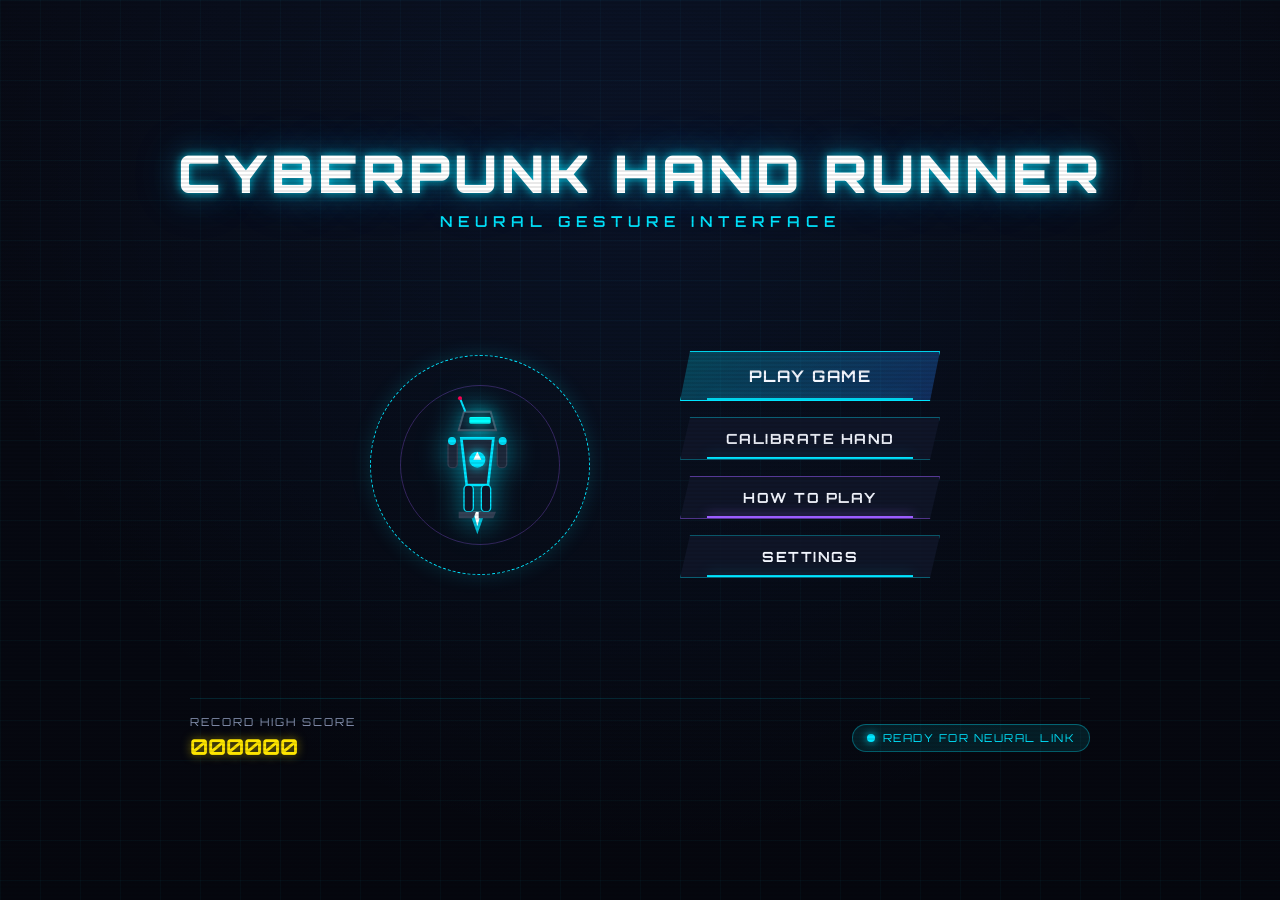
<file: Game/index.html>
<!DOCTYPE html>
<html lang="en">
<head>
  <meta charset="UTF-8">
  <meta name="viewport" content="width=device-width, initial-scale=1.0, maximum-scale=1.0, user-scalable=no">
  <title>CYBERPUNK HAND RUNNER | Webcam Controlled Sci-Fi Game</title>
  <link rel="stylesheet" href="css/style.css">
  <link rel="icon" href="data:image/svg+xml,<svg xmlns=%22http://www.w3.org/2000/svg%22 viewBox=%220 0 100 100%22><text y=%22.9em%22 font-size=%2290%22>⚡</text></svg>">
</head>
<body>

  <!-- Hidden Native Video for MediaPipe Stream Processing -->
  <video id="webcam-video" autoplay playsinline muted style="display: none;"></video>

  <div id="app-container">

    <!-- ==========================================
         SCREEN 1: MAIN MENU
         ========================================== -->
    <section id="screen-menu">
      <header class="menu-header">
        <h1 class="game-title">Cyberpunk Hand Runner</h1>
        <p class="game-subtitle">Neural Gesture Interface</p>
      </header>

      <div class="menu-content">
        <!-- Robot Holographic Visual Showcase -->
        <div class="menu-robot-showcase">
          <div class="robot-halo"></div>
          <div class="robot-halo-inner"></div>
          <!-- Original Cyberpunk Robot SVG Illustration -->
          <svg class="robot-svg-preview" viewBox="0 0 100 120" fill="none" xmlns="http://www.w3.org/2000/svg">
            <!-- Jetpack Thruster Flame -->
            <path d="M42 95 L48 112 L54 95 Z" fill="#00E5FF" opacity="0.8" />
            <path d="M45 95 L48 106 L51 95 Z" fill="#FFFFFF" />
            
            <!-- Torso & Armor -->
            <polygon points="36,40 60,40 56,75 40,75" fill="#1E293B" stroke="#00E5FF" stroke-width="2" />
            <!-- Glowing Core -->
            <circle cx="48" cy="56" r="6" fill="#00E5FF" filter="drop-shadow(0 0 4px #00E5FF)" />
            <polygon points="45,56 48,50 51,56" fill="#FFFFFF" />
            
            <!-- Head & Cyber Visor -->
            <polygon points="38,20 58,20 62,34 34,34" fill="#0F172A" stroke="#475569" stroke-width="1.5" />
            <rect x="42" y="24" width="16" height="5" rx="1" fill="#00FFFF" filter="drop-shadow(0 0 6px #00FFFF)" />
            <!-- Antenna -->
            <line x1="39" y1="20" x2="35" y2="10" stroke="#00E5FF" stroke-width="1.5" />
            <circle cx="35" cy="10" r="1.5" fill="#FF0055" />
            
            <!-- Cyber Limbs & Joints -->
            <rect x="26" y="42" width="7" height="20" rx="3" fill="#1E293B" stroke="#334155" />
            <rect x="63" y="42" width="7" height="20" rx="3" fill="#1E293B" stroke="#334155" />
            <circle cx="29" cy="42" r="3" fill="#00E5FF" />
            <circle cx="67" cy="42" r="3" fill="#00E5FF" />
            
            <!-- Legs -->
            <rect x="38" y="75" width="7" height="20" rx="3" fill="#0F172A" stroke="#00E5FF" stroke-width="1" />
            <rect x="51" y="75" width="7" height="20" rx="3" fill="#0F172A" stroke="#00E5FF" stroke-width="1" />
            <!-- Boots -->
            <polygon points="34,95 47,95 45,100 34,100" fill="#334155" />
            <polygon points="49,95 62,95 60,100 49,100" fill="#334155" />
          </svg>
        </div>

        <!-- Navigation Buttons -->
        <div class="menu-actions">
          <button id="btn-play-now" class="cyber-button primary">
            <span>Play Game</span>
          </button>
          <button id="btn-calibrate-menu" class="cyber-button">
            <span>Calibrate Hand</span>
          </button>
          <button id="btn-how-to-play" class="cyber-button secondary">
            <span>How to Play</span>
          </button>
          <button id="btn-settings" class="cyber-button">
            <span>Settings</span>
          </button>
        </div>
      </div>

      <footer class="menu-footer">
        <div class="high-score-badge">
          <span class="badge-label">RECORD HIGH SCORE</span>
          <span id="menu-high-score" class="badge-value">000000</span>
        </div>
        <div id="menu-camera-status" class="camera-status-pill">
          READY FOR NEURAL LINK
        </div>
      </footer>
    </section>

    <!-- ==========================================
         SCREEN 2: CALIBRATION & WEBCAM PREP
         ========================================== -->
    <section id="screen-calibration" class="hidden">
      <div class="calibration-card tech-border">
        <div class="calibration-header">
          <h2 class="modal-title">Neural Calibration Chamber</h2>
          <p class="tutorial-desc">Align your hand with the sensor before diving into the cyber grid.</p>
          <div id="calibration-status-text" class="camera-status-pill" style="margin: 8px auto 0; display: inline-flex;">SEARCHING FOR CAMERA</div>
        </div>

        <div class="calibration-viewport">
          <canvas id="calibration-canvas" width="520" height="320"></canvas>
        </div>

        <div id="calibration-feedback" class="calibration-feedback feedback-neutral">
          Position your hand comfortably in front of the camera, then click "LOCK BASELINE".
        </div>

        <div class="calibration-controls">
          <button id="btn-start-calibration" clas s="cyber-button secondary">
            <span>Lock Baseline</span>
          </button>
          <button id="btn-proceed-to-game" class="cyber-button primary">
            <span>Start Runner</span>
          </button>
          <button id="btn-cancel-calibration" class="cyber-button danger">
            <span>Main Menu</span>
          </button>
        </div>
      </div>
    </section>

    <!-- ==========================================
         SCREEN 3: GAME CANVAS & HUD
         ========================================== -->
    <section id="screen-game" class="hidden">
      <div id="canvas-wrapper">
        <canvas id="game-canvas" width="960" height="540"></canvas>

        <button id="btn-hud-pause" class="cyber-button secondary">
          PAUSE
        </button>

        <!-- Mini PIP Webcam Feedback -->
        <div id="mini-pip-container">
          <span class="mini-pip-tag">HAND SENSOR</span>
          <canvas id="mini-pip-canvas" width="160" height="110"></canvas>
        </div>
      </div>
    </section>

    <!-- ==========================================
         MODAL: PAUSE OVERLAY
         ========================================== -->
    <div id="overlay-pause" class="game-overlay hidden">
      <div class="overlay-box tech-border">
        <h2 class="overlay-title cyan">Link Suspended</h2>
        <p class="tutorial-desc">Neural stream temporarily frozen.</p>

        <div class="overlay-actions">
          <button id="btn-resume" class="cyber-button primary">
            <span>Resume Run</span>
          </button>
          <button id="btn-restart" class="cyber-button secondary">
            <span>Restart Run</span>
          </button>
          <button id="btn-pause-menu" class="cyber-button danger">
            <span>Exit to Menu</span>
          </button>
        </div>
      </div>
    </div>

    <!-- ==========================================
         MODAL: GAME OVER
         ========================================== -->
    <div id="overlay-game-over" class="game-overlay hidden">
      <div class="overlay-box tech-border">
        <h2 class="overlay-title">System Failure</h2>
        <div id="go-new-high-badge" class="new-high-badge hidden">NEW HIGH SCORE!</div>

        <div class="score-summary-grid">
          <div class="summary-item">
            <span class="summary-label">TOTAL SCORE</span>
            <span id="go-final-score" class="summary-value highlight">000000</span>
          </div>
          <div class="summary-item">
            <span class="summary-label">BEST RECORD</span>
            <span id="go-high-score" class="summary-value">000000</span>
          </div>
          <div class="summary-item">
            <span class="summary-label">DISTANCE</span>
            <span id="go-distance" class="summary-value">0m</span>
          </div>
          <div class="summary-item">
            <span class="summary-label">LEVEL REACHED</span>
            <span id="go-level" class="summary-value">LVL 1</span>
          </div>
          <div class="summary-item" style="grid-column: span 2;">
            <span class="summary-label">ITEMS ACQUIRED</span>
            <span id="go-collectibles" class="summary-value">0</span>
          </div>
        </div>

        <div class="overlay-actions">
          <button id="btn-play-again" class="cyber-button primary">
            <span>Reboot & Run</span>
          </button>
          <button id="btn-gameover-menu" class="cyber-button danger">
            <span>Main Menu</span>
          </button>
        </div>
      </div>
    </div>

    <!-- ==========================================
         MODAL: HOW TO PLAY
         ========================================== -->
    <div id="screen-how-to-play" class="modal-overlay hidden">
      <div class="modal-card tech-border">
        <div class="modal-header">
          <h2 class="modal-title">Control Protocol</h2>
          <button id="btn-close-how-to-play" class="cyber-button danger" style="padding: 6px 14px; font-size: 11px;">✕</button>
        </div>

        <div class="tutorial-grid">
          <div class="tutorial-card">
            <svg class="tutorial-icon" viewBox="0 0 24 24" fill="none" stroke="currentColor" stroke-width="2">
              <path d="M23 19a2 2 0 0 1-2 2H3a2 2 0 0 1-2-2V8a2 2 0 0 1 2-2h4l2-3h6l2 3h4a2 2 0 0 1 2 2z"/>
              <circle cx="12" cy="13" r="4"/>
            </svg>
            <h3 class="tutorial-step-title">1. Enable Camera</h3>
            <p class="tutorial-desc">Grant webcam access. Computer vision runs 100% locally in your browser.</p>
          </div>

          <div class="tutorial-card">
            <svg class="tutorial-icon" viewBox="0 0 24 24" fill="none" stroke="currentColor" stroke-width="2">
              <path d="M12 2v20M2 12h20M7 7l10 10M17 7L7 17"/>
            </svg>
            <h3 class="tutorial-step-title">2. Calibrate Rest</h3>
            <p class="tutorial-desc">Hold your hand at a comfortable neutral resting height and lock baseline.</p>
          </div>

          <div class="tutorial-card">
            <svg class="tutorial-icon" viewBox="0 0 24 24" fill="none" stroke="currentColor" stroke-width="2">
              <path d="M18 15l-6-6-6 6"/>
            </svg>
            <h3 class="tutorial-step-title">3. Lift Hand to Jump</h3>
            <p class="tutorial-desc">Raise your hand above the threshold to boost your cyber robot over hazards!</p>
          </div>

          <div class="tutorial-card">
            <svg class="tutorial-icon" viewBox="0 0 24 24" fill="none" stroke="currentColor" stroke-width="2">
              <polygon points="12 2 2 7 12 12 22 7 12 2"/>
              <polyline points="2 17 12 22 22 17"/>
              <polyline points="2 12 12 17 22 12"/>
            </svg>
            <h3 class="tutorial-step-title">4. 5 Obstacle Types</h3>
            <p class="tutorial-desc">Dodge Cyber Barriers, Electric Crates, Energy Gates, Lasers, and Drones.</p>
          </div>

          <div class="tutorial-card">
            <svg class="tutorial-icon" viewBox="0 0 24 24" fill="none" stroke="currentColor" stroke-width="2">
              <circle cx="12" cy="12" r="9"/>
              <path d="M12 8v8M8 12h8"/>
            </svg>
            <h3 class="tutorial-step-title">5. Collect Items</h3>
            <p class="tutorial-desc">Gather Energy Orbs (+50), Cyber Coins (+100), and Power Cores (+250).</p>
          </div>

          <div class="tutorial-card">
            <svg class="tutorial-icon" viewBox="0 0 24 24" fill="none" stroke="currentColor" stroke-width="2">
              <path d="M12 22s8-4 8-10V5l-8-3-8 3v7c0 6 8 10 8 10z"/>
            </svg>
            <h3 class="tutorial-step-title">6. Power-Ups</h3>
            <p class="tutorial-desc">Equip Shields (absorbs 1 hit), Magnets (draws items), and 2X Score Boosters.</p>
          </div>
        </div>
      </div>
    </div>

    <!-- ==========================================
         MODAL: SETTINGS
         ========================================== -->
    <div id="screen-settings" class="modal-overlay hidden">
      <div class="modal-card tech-border" style="max-width: 580px;">
        <div class="modal-header">
          <h2 class="modal-title">System Configuration</h2>
          <button id="btn-close-settings" class="cyber-button danger" style="padding: 6px 14px; font-size: 11px;">✕</button>
        </div>

        <div class="settings-list">
          <div class="setting-row">
            <div class="setting-info">
              <span class="setting-title">Synthesizer Music</span>
              <span class="setting-desc">Procedural cyberpunk bass & arpeggio track</span>
            </div>
            <label class="switch">
              <input type="checkbox" id="setting-music-toggle" checked>
              <span class="slider"></span>
            </label>
          </div>

          <div class="setting-row">
            <div class="setting-info">
              <span class="setting-title">Music Volume</span>
              <span class="setting-desc">Adjust background audio intensity</span>
            </div>
            <div class="range-container">
              <input type="range" id="setting-music-volume" min="0" max="100" value="60" class="cyber-range">
            </div>
          </div>

          <div class="setting-row">
            <div class="setting-info">
              <span class="setting-title">Sound Effects (SFX)</span>
              <span class="setting-desc">Thrusters, jumps, collision impacts, pickups</span>
            </div>
            <label class="switch">
              <input type="checkbox" id="setting-sfx-toggle" checked>
              <span class="slider"></span>
            </label>
          </div>

          <div class="setting-row">
            <div class="setting-info">
              <span class="setting-title">SFX Volume</span>
              <span class="setting-desc">Adjust sound effects balance</span>
            </div>
            <div class="range-container">
              <input type="range" id="setting-sfx-volume" min="0" max="100" value="75" class="cyber-range">
            </div>
          </div>

          <div class="setting-row">
            <div class="setting-info">
              <span class="setting-title">Hand Gesture Sensitivity</span>
              <span class="setting-desc">1 (Deep lift required) to 5 (Light flick)</span>
            </div>
            <div class="range-container">
              <input type="range" id="setting-sensitivity-slider" min="1" max="5" value="3" class="cyber-range">
              <span id="setting-sensitivity-value" class="range-val">3</span>
            </div>
          </div>

          <div class="setting-row" style="border: none; padding-top: 10px;">
            <div class="setting-info">
              <span class="setting-title">Reset High Score</span>
              <span class="setting-desc">Clear local records and personal statistics</span>
            </div>
            <button id="btn-reset-scores" class="cyber-button danger" style="padding: 8px 18px; font-size: 11px;">
              RESET DATA
            </button>
          </div>
        </div>
      </div>
    </div>

  </div>

  <script type="module" src="js/main.js"></script>
</body>
</html>
</file>
<file: Game/css/style.css>
/* ========================================================
   CYBERPUNK HAND RUNNER - Futuristic Stylesheet
   Color Palette: #080B16, #10172A, #00E5FF, #287BFF, #9B5CFF, #F4F7FF, #8B98B7
   ======================================================== */

@import url('https://fonts.googleapis.com/css2?family=Orbitron:wght@400;600;700;900&family=Rajdhani:wght@500;600;700&display=swap');

:root {
  --bg-primary: #080b16;
  --bg-secondary: #10172a;
  --bg-card: rgba(16, 23, 42, 0.78);
  --neon-cyan: #00e5ff;
  --electric-blue: #287bff;
  --neon-purple: #9b5cff;
  --neon-pink: #ff0055;
  --neon-yellow: #ffe600;
  --neon-green: #00ff66;
  --text-primary: #f4f7ff;
  --text-secondary: #8b98b7;
  --border-neon: rgba(0, 229, 255, 0.35);
  --glow-cyan: 0 0 15px rgba(0, 229, 255, 0.4);
  --glow-pink: 0 0 15px rgba(255, 0, 85, 0.4);
  --font-heading: 'Orbitron', -apple-system, BlinkMacSystemFont, sans-serif;
  --font-body: 'Rajdhani', -apple-system, BlinkMacSystemFont, sans-serif;
}

* {
  box-sizing: border-box;
  margin: 0;
  padding: 0;
  user-select: none;
}

body {
  background-color: var(--bg-primary);
  color: var(--text-primary);
  font-family: var(--font-body);
  font-size: 16px;
  overflow: hidden;
  width: 100vw;
  height: 100vh;
  display: flex;
  justify-content: center;
  align-items: center;
  background-image: 
    radial-gradient(circle at 50% 20%, rgba(40, 123, 255, 0.08) 0%, transparent 70%),
    linear-gradient(to bottom, #080b16 0%, #05070e 100%);
}

/* Background Cyber Grid */
body::before {
  content: '';
  position: absolute;
  top: 0;
  left: 0;
  width: 100%;
  height: 100%;
  background-image: 
    linear-gradient(rgba(0, 229, 255, 0.03) 1px, transparent 1px),
    linear-gradient(90deg, rgba(0, 229, 255, 0.03) 1px, transparent 1px);
  background-size: 40px 40px;
  pointer-events: none;
  z-index: 0;
}

/* Scanline Effect */
body::after {
  content: '';
  position: absolute;
  top: 0;
  left: 0;
  width: 100%;
  height: 100%;
  background: linear-gradient(rgba(18, 16, 16, 0) 50%, rgba(0, 0, 0, 0.25) 50%);
  background-size: 100% 4px;
  pointer-events: none;
  z-index: 9999;
  opacity: 0.35;
}

/* Main Container */
#app-container {
  position: relative;
  width: 100%;
  max-width: 1200px;
  height: 100%;
  max-height: 720px;
  display: flex;
  flex-direction: column;
  justify-content: center;
  align-items: center;
  z-index: 1;
  padding: 10px;
}

/* Helper Class */
.hidden {
  display: none !important;
}

/* Tech Cutout Border Utility */
.tech-border {
  border: 1px solid var(--border-neon);
  background: var(--bg-card);
  backdrop-filter: blur(12px);
  -webkit-backdrop-filter: blur(12px);
  clip-path: polygon(
    0 10px, 
    10px 0, 
    calc(100% - 10px) 0, 
    100% 10px, 
    100% calc(100% - 10px), 
    calc(100% - 10px) 100%, 
    10px 100%, 
    0 calc(100% - 10px)
  );
  position: relative;
}

.tech-border::before {
  content: '';
  position: absolute;
  top: 0;
  left: 0;
  width: 100%;
  height: 2px;
  background: linear-gradient(90deg, transparent, var(--neon-cyan), transparent);
}

/* Buttons */
.cyber-button {
  font-family: var(--font-heading);
  font-size: 14px;
  font-weight: 700;
  letter-spacing: 1.5px;
  color: var(--text-primary);
  background: rgba(16, 23, 42, 0.9);
  border: 1px solid var(--border-neon);
  padding: 12px 28px;
  cursor: pointer;
  position: relative;
  transition: all 0.2s cubic-bezier(0.16, 1, 0.3, 1);
  display: inline-flex;
  align-items: center;
  justify-content: center;
  gap: 10px;
  text-transform: uppercase;
  clip-path: polygon(10px 0, 100% 0, calc(100% - 10px) 100%, 0 100%);
  outline: none;
}

.cyber-button::after {
  content: '';
  position: absolute;
  bottom: 0;
  left: 10%;
  width: 80%;
  height: 2px;
  background: var(--neon-cyan);
  transition: all 0.25s ease;
  box-shadow: var(--glow-cyan);
}

.cyber-button:hover {
  background: rgba(0, 229, 255, 0.15);
  border-color: var(--neon-cyan);
  transform: translateY(-2px);
  box-shadow: var(--glow-cyan);
  color: #ffffff;
}

.cyber-button:active {
  transform: translateY(1px);
}

.cyber-button.primary {
  background: linear-gradient(135deg, rgba(0, 229, 255, 0.25) 0%, rgba(40, 123, 255, 0.3) 100%);
  border-color: var(--neon-cyan);
  font-size: 16px;
  padding: 14px 36px;
}

.cyber-button.primary:hover {
  background: linear-gradient(135deg, rgba(0, 229, 255, 0.45) 0%, rgba(40, 123, 255, 0.5) 100%);
  box-shadow: 0 0 25px rgba(0, 229, 255, 0.6);
}

.cyber-button.secondary {
  border-color: rgba(155, 92, 255, 0.5);
}

.cyber-button.secondary::after {
  background: var(--neon-purple);
  box-shadow: 0 0 12px var(--neon-purple);
}

.cyber-button.secondary:hover {
  background: rgba(155, 92, 255, 0.2);
  border-color: var(--neon-purple);
}

.cyber-button.danger {
  border-color: rgba(255, 0, 85, 0.5);
}

.cyber-button.danger::after {
  background: var(--neon-pink);
  box-shadow: var(--glow-pink);
}

.cyber-button.danger:hover {
  background: rgba(255, 0, 85, 0.2);
  border-color: var(--neon-pink);
}

/* ========================================================
   SCREEN: MAIN MENU
   ======================================================== */
#screen-menu {
  width: 100%;
  height: 100%;
  display: flex;
  flex-direction: column;
  justify-content: space-between;
  align-items: center;
  padding: 40px 20px;
  position: relative;
  z-index: 10;
}

.menu-header {
  text-align: center;
  animation: fadeInDown 0.8s ease;
}

.game-title {
  font-family: var(--font-heading);
  font-size: 52px;
  font-weight: 900;
  letter-spacing: 4px;
  color: #ffffff;
  text-transform: uppercase;
  text-shadow: 
    0 0 10px rgba(0, 229, 255, 0.8),
    0 0 30px rgba(0, 229, 255, 0.4),
    0 0 50px rgba(40, 123, 255, 0.3);
  margin-bottom: 6px;
}

.game-subtitle {
  font-family: var(--font-heading);
  font-size: 15px;
  letter-spacing: 6px;
  color: var(--neon-cyan);
  text-transform: uppercase;
  font-weight: 600;
}

.menu-content {
  display: flex;
  align-items: center;
  justify-content: center;
  gap: 60px;
  width: 100%;
  max-width: 900px;
}

.menu-robot-showcase {
  position: relative;
  width: 280px;
  height: 280px;
  display: flex;
  align-items: center;
  justify-content: center;
}

.robot-halo {
  position: absolute;
  width: 220px;
  height: 220px;
  border-radius: 50%;
  border: 1px dashed var(--neon-cyan);
  animation: rotateRing 16s linear infinite;
  box-shadow: 0 0 20px rgba(0, 229, 255, 0.15);
}

.robot-halo-inner {
  position: absolute;
  width: 160px;
  height: 160px;
  border-radius: 50%;
  border: 1px solid rgba(155, 92, 255, 0.3);
  animation: rotateRingReverse 10s linear infinite;
}

.robot-svg-preview {
  width: 160px;
  height: 160px;
  z-index: 2;
  filter: drop-shadow(0 0 14px rgba(0, 229, 255, 0.6));
  animation: robotHover 3s ease-in-out infinite;
}

.menu-actions {
  display: flex;
  flex-direction: column;
  gap: 16px;
  min-width: 260px;
}

.menu-footer {
  display: flex;
  align-items: center;
  justify-content: space-between;
  width: 100%;
  max-width: 900px;
  border-top: 1px solid rgba(0, 229, 255, 0.15);
  padding-top: 16px;
}

.high-score-badge {
  display: flex;
  flex-direction: column;
  gap: 4px;
}

.badge-label {
  font-family: var(--font-heading);
  font-size: 11px;
  letter-spacing: 2px;
  color: var(--text-secondary);
}

.badge-value {
  font-family: var(--font-heading);
  font-size: 22px;
  font-weight: 700;
  color: var(--neon-yellow);
  text-shadow: 0 0 10px rgba(255, 230, 0, 0.5);
}

.camera-status-pill {
  font-family: var(--font-heading);
  font-size: 11px;
  letter-spacing: 1.5px;
  color: var(--neon-cyan);
  background: rgba(0, 229, 255, 0.1);
  border: 1px solid var(--border-neon);
  padding: 6px 14px;
  border-radius: 20px;
  display: flex;
  align-items: center;
  gap: 8px;
}

.camera-status-pill::before {
  content: '';
  width: 8px;
  height: 8px;
  border-radius: 50%;
  background: var(--neon-cyan);
  box-shadow: 0 0 8px var(--neon-cyan);
  animation: pulseDot 1.5s infinite;
}

/* ========================================================
   SCREEN: HOW TO PLAY MODAL
   ======================================================== */
.modal-overlay {
  position: absolute;
  top: 0;
  left: 0;
  width: 100%;
  height: 100%;
  background: rgba(8, 11, 22, 0.9);
  backdrop-filter: blur(10px);
  -webkit-backdrop-filter: blur(10px);
  z-index: 100;
  display: flex;
  align-items: center;
  justify-content: center;
  padding: 20px;
  animation: fadeIn 0.3s ease;
}

.modal-card {
  width: 100%;
  max-width: 760px;
  padding: 34px;
  display: flex;
  flex-direction: column;
  gap: 24px;
}

.modal-header {
  display: flex;
  justify-content: space-between;
  align-items: center;
  border-bottom: 1px solid var(--border-neon);
  padding-bottom: 12px;
}

.modal-title {
  font-family: var(--font-heading);
  font-size: 24px;
  font-weight: 700;
  letter-spacing: 2px;
  color: var(--neon-cyan);
}

.tutorial-grid {
  display: grid;
  grid-template-columns: repeat(3, 1fr);
  gap: 16px;
}

.tutorial-card {
  background: rgba(16, 23, 42, 0.6);
  border: 1px solid rgba(0, 229, 255, 0.2);
  padding: 18px 14px;
  border-radius: 6px;
  display: flex;
  flex-direction: column;
  align-items: center;
  text-align: center;
  gap: 12px;
}

.tutorial-icon {
  width: 50px;
  height: 50px;
  color: var(--neon-cyan);
  filter: drop-shadow(0 0 6px var(--neon-cyan));
}

.tutorial-step-title {
  font-family: var(--font-heading);
  font-size: 13px;
  font-weight: 700;
  color: var(--text-primary);
}

.tutorial-desc {
  font-size: 14px;
  color: var(--text-secondary);
  line-height: 1.4;
}

/* ========================================================
   SCREEN: CALIBRATION
   ======================================================== */
#screen-calibration {
  width: 100%;
  height: 100%;
  display: flex;
  flex-direction: column;
  justify-content: center;
  align-items: center;
  padding: 20px;
  z-index: 10;
}

.calibration-card {
  width: 100%;
  max-width: 820px;
  padding: 26px;
  display: flex;
  flex-direction: column;
  align-items: center;
  gap: 18px;
}

.calibration-header {
  text-align: center;
}

.calibration-viewport {
  position: relative;
  width: 520px;
  height: 320px;
  background: #000000;
  border: 2px solid var(--neon-cyan);
  box-shadow: 0 0 20px rgba(0, 229, 255, 0.3);
  overflow: hidden;
  border-radius: 4px;
}

#calibration-canvas {
  width: 100%;
  height: 100%;
  object-fit: cover;
}

.calibration-feedback {
  font-family: var(--font-heading);
  font-size: 13px;
  letter-spacing: 1.5px;
  text-align: center;
  min-height: 20px;
  padding: 4px 12px;
  border-radius: 4px;
}

.feedback-neutral {
  color: var(--text-secondary);
}

.feedback-success {
  color: var(--neon-green);
  text-shadow: 0 0 8px var(--neon-green);
}

.feedback-error {
  color: var(--neon-pink);
  text-shadow: 0 0 8px var(--neon-pink);
}

.calibration-controls {
  display: flex;
  gap: 16px;
  flex-wrap: wrap;
  justify-content: center;
}

/* ========================================================
   SCREEN: GAME VIEW & CANVAS
   ======================================================== */
#screen-game {
  width: 100%;
  height: 100%;
  display: flex;
  justify-content: center;
  align-items: center;
  position: relative;
  z-index: 5;
}

#canvas-wrapper {
  position: relative;
  width: 100%;
  max-width: 960px;
  aspect-ratio: 16 / 9;
  background: #05070e;
  border: 2px solid var(--border-neon);
  box-shadow: 0 0 30px rgba(0, 229, 255, 0.2);
  overflow: hidden;
  border-radius: 6px;
}

#game-canvas {
  width: 100%;
  height: 100%;
  display: block;
}

/* Pause Button inside HUD corner */
#btn-hud-pause {
  position: absolute;
  top: 24px;
  right: 32px;
  z-index: 20;
  padding: 6px 14px;
  font-size: 11px;
}

/* Mini PIP Webcam Preview */
#mini-pip-container {
  position: absolute;
  bottom: 16px;
  right: 16px;
  width: 160px;
  height: 110px;
  border: 1.5px solid var(--neon-cyan);
  background: rgba(8, 11, 22, 0.85);
  box-shadow: 0 0 12px rgba(0, 229, 255, 0.3);
  z-index: 25;
  border-radius: 4px;
  overflow: hidden;
}

#mini-pip-canvas {
  width: 100%;
  height: 100%;
  display: block;
}

.mini-pip-tag {
  position: absolute;
  top: 3px;
  left: 4px;
  font-family: var(--font-heading);
  font-size: 8px;
  color: var(--neon-cyan);
  background: rgba(0, 0, 0, 0.7);
  padding: 1px 4px;
  border-radius: 2px;
  pointer-events: none;
}

/* ========================================================
   SCREEN: PAUSE & GAME OVER OVERLAYS
   ======================================================== */
.game-overlay {
  position: absolute;
  top: 0;
  left: 0;
  width: 100%;
  height: 100%;
  background: rgba(8, 11, 22, 0.85);
  backdrop-filter: blur(8px);
  -webkit-backdrop-filter: blur(8px);
  display: flex;
  align-items: center;
  justify-content: center;
  z-index: 50;
  animation: fadeIn 0.25s ease;
}

.overlay-box {
  width: 100%;
  max-width: 480px;
  padding: 32px;
  display: flex;
  flex-direction: column;
  align-items: center;
  gap: 22px;
  text-align: center;
}

.overlay-title {
  font-family: var(--font-heading);
  font-size: 38px;
  font-weight: 900;
  letter-spacing: 3px;
  color: #ffffff;
  text-shadow: 0 0 15px var(--neon-pink);
}

.overlay-title.cyan {
  text-shadow: 0 0 15px var(--neon-cyan);
}

.score-summary-grid {
  display: grid;
  grid-template-columns: 1fr 1fr;
  gap: 14px;
  width: 100%;
  background: rgba(16, 23, 42, 0.7);
  border: 1px solid rgba(0, 229, 255, 0.2);
  padding: 16px;
  border-radius: 4px;
}

.summary-item {
  display: flex;
  flex-direction: column;
  gap: 4px;
}

.summary-label {
  font-family: var(--font-heading);
  font-size: 11px;
  letter-spacing: 1.5px;
  color: var(--text-secondary);
}

.summary-value {
  font-family: var(--font-heading);
  font-size: 20px;
  font-weight: 700;
  color: var(--neon-cyan);
}

.summary-value.highlight {
  color: var(--neon-yellow);
  text-shadow: 0 0 8px rgba(255, 230, 0, 0.5);
}

.new-high-badge {
  font-family: var(--font-heading);
  font-size: 12px;
  letter-spacing: 2px;
  color: #ffffff;
  background: linear-gradient(90deg, #ff0055, #9b5cff);
  padding: 4px 12px;
  border-radius: 12px;
  box-shadow: 0 0 10px rgba(255, 0, 85, 0.6);
  animation: pulseDot 1s infinite alternate;
}

.overlay-actions {
  display: flex;
  flex-direction: column;
  gap: 12px;
  width: 100%;
}

/* ========================================================
   SCREEN: SETTINGS MODAL
   ======================================================== */
.settings-list {
  display: flex;
  flex-direction: column;
  gap: 18px;
  width: 100%;
}

.setting-row {
  display: flex;
  justify-content: space-between;
  align-items: center;
  border-bottom: 1px solid rgba(255, 255, 255, 0.06);
  padding-bottom: 12px;
}

.setting-info {
  display: flex;
  flex-direction: column;
  gap: 2px;
}

.setting-title {
  font-family: var(--font-heading);
  font-size: 14px;
  font-weight: 600;
  color: var(--text-primary);
}

.setting-desc {
  font-size: 13px;
  color: var(--text-secondary);
}

/* Cyber Toggle Switch */
.switch {
  position: relative;
  display: inline-block;
  width: 48px;
  height: 24px;
}

.switch input {
  opacity: 0;
  width: 0;
  height: 0;
}

.slider {
  position: absolute;
  cursor: pointer;
  top: 0;
  left: 0;
  right: 0;
  bottom: 0;
  background-color: #1e293b;
  transition: 0.3s cubic-bezier(0.16, 1, 0.3, 1);
  border: 1px solid #475569;
}

.slider:before {
  position: absolute;
  content: "";
  height: 16px;
  width: 16px;
  left: 3px;
  bottom: 3px;
  background-color: var(--text-secondary);
  transition: 0.3s cubic-bezier(0.16, 1, 0.3, 1);
}

input:checked + .slider {
  background-color: rgba(0, 229, 255, 0.2);
  border-color: var(--neon-cyan);
  box-shadow: 0 0 10px rgba(0, 229, 255, 0.4);
}

input:checked + .slider:before {
  transform: translateX(24px);
  background-color: var(--neon-cyan);
  box-shadow: 0 0 8px var(--neon-cyan);
}

/* Cyber Slider Input */
.range-container {
  display: flex;
  align-items: center;
  gap: 12px;
}

.cyber-range {
  -webkit-appearance: none;
  width: 140px;
  height: 6px;
  background: #1e293b;
  outline: none;
  border-radius: 3px;
  border: 1px solid #475569;
}

.cyber-range::-webkit-slider-thumb {
  -webkit-appearance: none;
  width: 16px;
  height: 16px;
  border-radius: 50%;
  background: var(--neon-cyan);
  cursor: pointer;
  box-shadow: 0 0 8px var(--neon-cyan);
}

.range-val {
  font-family: var(--font-heading);
  font-size: 13px;
  font-weight: 700;
  color: var(--neon-cyan);
  min-width: 28px;
}

/* ========================================================
   ANIMATIONS
   ======================================================== */
@keyframes fadeIn {
  from { opacity: 0; transform: scale(0.98); }
  to { opacity: 1; transform: scale(1); }
}

@keyframes fadeInDown {
  from { opacity: 0; transform: translateY(-20px); }
  to { opacity: 1; transform: translateY(0); }
}

@keyframes robotHover {
  0%, 100% { transform: translateY(0); }
  50% { transform: translateY(-12px); }
}

@keyframes rotateRing {
  from { transform: rotate(0deg); }
  to { transform: rotate(360deg); }
}

@keyframes rotateRingReverse {
  from { transform: rotate(360deg); }
  to { transform: rotate(0deg); }
}

@keyframes pulseDot {
  0% { transform: scale(0.9); opacity: 0.7; }
  100% { transform: scale(1.15); opacity: 1; }
}

/* ========================================================
   RESPONSIVE DESIGN (DESKTOP, LAPTOP, TABLET, MOBILE)
   ======================================================== */
@media (max-width: 900px) {
  .game-title {
    font-size: 38px;
  }
  .menu-content {
    flex-direction: column;
    gap: 30px;
  }
  .menu-robot-showcase {
    width: 180px;
    height: 180px;
  }
  .robot-halo {
    width: 160px;
    height: 160px;
  }
  .tutorial-grid {
    grid-template-columns: 1fr;
  }
  .calibration-viewport {
    width: 100%;
    max-width: 440px;
    height: 260px;
  }
}

@media (max-width: 600px) {
  .game-title {
    font-size: 28px;
    letter-spacing: 2px;
  }
  .game-subtitle {
    font-size: 11px;
    letter-spacing: 3px;
  }
  .cyber-button {
    padding: 10px 20px;
    font-size: 12px;
  }
  #mini-pip-container {
    width: 120px;
    height: 80px;
  }
}
</file>
<file: Game/cyberpunk-hand-runner/css/style.css>
/* ========================================================
   CYBERPUNK HAND RUNNER - Futuristic Stylesheet
   Color Palette: #080B16, #10172A, #00E5FF, #287BFF, #9B5CFF, #F4F7FF, #8B98B7
   ======================================================== */

@import url('https://fonts.googleapis.com/css2?family=Orbitron:wght@400;600;700;900&family=Rajdhani:wght@500;600;700&display=swap');

:root {
  --bg-primary: #080b16;
  --bg-secondary: #10172a;
  --bg-card: rgba(16, 23, 42, 0.78);
  --neon-cyan: #00e5ff;
  --electric-blue: #287bff;
  --neon-purple: #9b5cff;
  --neon-pink: #ff0055;
  --neon-yellow: #ffe600;
  --neon-green: #00ff66;
  --text-primary: #f4f7ff;
  --text-secondary: #8b98b7;
  --border-neon: rgba(0, 229, 255, 0.35);
  --glow-cyan: 0 0 15px rgba(0, 229, 255, 0.4);
  --glow-pink: 0 0 15px rgba(255, 0, 85, 0.4);
  --font-heading: 'Orbitron', -apple-system, BlinkMacSystemFont, sans-serif;
  --font-body: 'Rajdhani', -apple-system, BlinkMacSystemFont, sans-serif;
}

* {
  box-sizing: border-box;
  margin: 0;
  padding: 0;
  user-select: none;
}

body {
  background-color: var(--bg-primary);
  color: var(--text-primary);
  font-family: var(--font-body);
  font-size: 16px;
  overflow: hidden;
  width: 100vw;
  height: 100vh;
  display: flex;
  justify-content: center;
  align-items: center;
  background-image: 
    radial-gradient(circle at 50% 20%, rgba(40, 123, 255, 0.08) 0%, transparent 70%),
    linear-gradient(to bottom, #080b16 0%, #05070e 100%);
}

/* Background Cyber Grid */
body::before {
  content: '';
  position: absolute;
  top: 0;
  left: 0;
  width: 100%;
  height: 100%;
  background-image: 
    linear-gradient(rgba(0, 229, 255, 0.03) 1px, transparent 1px),
    linear-gradient(90deg, rgba(0, 229, 255, 0.03) 1px, transparent 1px);
  background-size: 40px 40px;
  pointer-events: none;
  z-index: 0;
}

/* Scanline Effect */
body::after {
  content: '';
  position: absolute;
  top: 0;
  left: 0;
  width: 100%;
  height: 100%;
  background: linear-gradient(rgba(18, 16, 16, 0) 50%, rgba(0, 0, 0, 0.25) 50%);
  background-size: 100% 4px;
  pointer-events: none;
  z-index: 9999;
  opacity: 0.35;
}

/* Main Container */
#app-container {
  position: relative;
  width: 100%;
  max-width: 1200px;
  height: 100%;
  max-height: 720px;
  display: flex;
  flex-direction: column;
  justify-content: center;
  align-items: center;
  z-index: 1;
  padding: 10px;
}

/* Helper Class */
.hidden {
  display: none !important;
}

/* Tech Cutout Border Utility */
.tech-border {
  border: 1px solid var(--border-neon);
  background: var(--bg-card);
  backdrop-filter: blur(12px);
  -webkit-backdrop-filter: blur(12px);
  clip-path: polygon(
    0 10px, 
    10px 0, 
    calc(100% - 10px) 0, 
    100% 10px, 
    100% calc(100% - 10px), 
    calc(100% - 10px) 100%, 
    10px 100%, 
    0 calc(100% - 10px)
  );
  position: relative;
}

.tech-border::before {
  content: '';
  position: absolute;
  top: 0;
  left: 0;
  width: 100%;
  height: 2px;
  background: linear-gradient(90deg, transparent, var(--neon-cyan), transparent);
}

/* Buttons */
.cyber-button {
  font-family: var(--font-heading);
  font-size: 14px;
  font-weight: 700;
  letter-spacing: 1.5px;
  color: var(--text-primary);
  background: rgba(16, 23, 42, 0.9);
  border: 1px solid var(--border-neon);
  padding: 12px 28px;
  cursor: pointer;
  position: relative;
  transition: all 0.2s cubic-bezier(0.16, 1, 0.3, 1);
  display: inline-flex;
  align-items: center;
  justify-content: center;
  gap: 10px;
  text-transform: uppercase;
  clip-path: polygon(10px 0, 100% 0, calc(100% - 10px) 100%, 0 100%);
  outline: none;
}

.cyber-button::after {
  content: '';
  position: absolute;
  bottom: 0;
  left: 10%;
  width: 80%;
  height: 2px;
  background: var(--neon-cyan);
  transition: all 0.25s ease;
  box-shadow: var(--glow-cyan);
}

.cyber-button:hover {
  background: rgba(0, 229, 255, 0.15);
  border-color: var(--neon-cyan);
  transform: translateY(-2px);
  box-shadow: var(--glow-cyan);
  color: #ffffff;
}

.cyber-button:active {
  transform: translateY(1px);
}

.cyber-button.primary {
  background: linear-gradient(135deg, rgba(0, 229, 255, 0.25) 0%, rgba(40, 123, 255, 0.3) 100%);
  border-color: var(--neon-cyan);
  font-size: 16px;
  padding: 14px 36px;
}

.cyber-button.primary:hover {
  background: linear-gradient(135deg, rgba(0, 229, 255, 0.45) 0%, rgba(40, 123, 255, 0.5) 100%);
  box-shadow: 0 0 25px rgba(0, 229, 255, 0.6);
}

.cyber-button.secondary {
  border-color: rgba(155, 92, 255, 0.5);
}

.cyber-button.secondary::after {
  background: var(--neon-purple);
  box-shadow: 0 0 12px var(--neon-purple);
}

.cyber-button.secondary:hover {
  background: rgba(155, 92, 255, 0.2);
  border-color: var(--neon-purple);
}

.cyber-button.danger {
  border-color: rgba(255, 0, 85, 0.5);
}

.cyber-button.danger::after {
  background: var(--neon-pink);
  box-shadow: var(--glow-pink);
}

.cyber-button.danger:hover {
  background: rgba(255, 0, 85, 0.2);
  border-color: var(--neon-pink);
}

/* ========================================================
   SCREEN: MAIN MENU
   ======================================================== */
#screen-menu {
  width: 100%;
  height: 100%;
  display: flex;
  flex-direction: column;
  justify-content: space-between;
  align-items: center;
  padding: 40px 20px;
  position: relative;
  z-index: 10;
}

.menu-header {
  text-align: center;
  animation: fadeInDown 0.8s ease;
}

.game-title {
  font-family: var(--font-heading);
  font-size: 52px;
  font-weight: 900;
  letter-spacing: 4px;
  color: #ffffff;
  text-transform: uppercase;
  text-shadow: 
    0 0 10px rgba(0, 229, 255, 0.8),
    0 0 30px rgba(0, 229, 255, 0.4),
    0 0 50px rgba(40, 123, 255, 0.3);
  margin-bottom: 6px;
}

.game-subtitle {
  font-family: var(--font-heading);
  font-size: 15px;
  letter-spacing: 6px;
  color: var(--neon-cyan);
  text-transform: uppercase;
  font-weight: 600;
}

.menu-content {
  display: flex;
  align-items: center;
  justify-content: center;
  gap: 60px;
  width: 100%;
  max-width: 900px;
}

.menu-robot-showcase {
  position: relative;
  width: 280px;
  height: 280px;
  display: flex;
  align-items: center;
  justify-content: center;
}

.robot-halo {
  position: absolute;
  width: 220px;
  height: 220px;
  border-radius: 50%;
  border: 1px dashed var(--neon-cyan);
  animation: rotateRing 16s linear infinite;
  box-shadow: 0 0 20px rgba(0, 229, 255, 0.15);
}

.robot-halo-inner {
  position: absolute;
  width: 160px;
  height: 160px;
  border-radius: 50%;
  border: 1px solid rgba(155, 92, 255, 0.3);
  animation: rotateRingReverse 10s linear infinite;
}

.robot-svg-preview {
  width: 160px;
  height: 160px;
  z-index: 2;
  filter: drop-shadow(0 0 14px rgba(0, 229, 255, 0.6));
  animation: robotHover 3s ease-in-out infinite;
}

.menu-actions {
  display: flex;
  flex-direction: column;
  gap: 16px;
  min-width: 260px;
}

.menu-footer {
  display: flex;
  align-items: center;
  justify-content: space-between;
  width: 100%;
  max-width: 900px;
  border-top: 1px solid rgba(0, 229, 255, 0.15);
  padding-top: 16px;
}

.high-score-badge {
  display: flex;
  flex-direction: column;
  gap: 4px;
}

.badge-label {
  font-family: var(--font-heading);
  font-size: 11px;
  letter-spacing: 2px;
  color: var(--text-secondary);
}

.badge-value {
  font-family: var(--font-heading);
  font-size: 22px;
  font-weight: 700;
  color: var(--neon-yellow);
  text-shadow: 0 0 10px rgba(255, 230, 0, 0.5);
}

.camera-status-pill {
  font-family: var(--font-heading);
  font-size: 11px;
  letter-spacing: 1.5px;
  color: var(--neon-cyan);
  background: rgba(0, 229, 255, 0.1);
  border: 1px solid var(--border-neon);
  padding: 6px 14px;
  border-radius: 20px;
  display: flex;
  align-items: center;
  gap: 8px;
}

.camera-status-pill::before {
  content: '';
  width: 8px;
  height: 8px;
  border-radius: 50%;
  background: var(--neon-cyan);
  box-shadow: 0 0 8px var(--neon-cyan);
  animation: pulseDot 1.5s infinite;
}

/* ========================================================
   SCREEN: HOW TO PLAY MODAL
   ======================================================== */
.modal-overlay {
  position: absolute;
  top: 0;
  left: 0;
  width: 100%;
  height: 100%;
  background: rgba(8, 11, 22, 0.9);
  backdrop-filter: blur(10px);
  -webkit-backdrop-filter: blur(10px);
  z-index: 100;
  display: flex;
  align-items: center;
  justify-content: center;
  padding: 20px;
  animation: fadeIn 0.3s ease;
}

.modal-card {
  width: 100%;
  max-width: 760px;
  padding: 34px;
  display: flex;
  flex-direction: column;
  gap: 24px;
}

.modal-header {
  display: flex;
  justify-content: space-between;
  align-items: center;
  border-bottom: 1px solid var(--border-neon);
  padding-bottom: 12px;
}

.modal-title {
  font-family: var(--font-heading);
  font-size: 24px;
  font-weight: 700;
  letter-spacing: 2px;
  color: var(--neon-cyan);
}

.tutorial-grid {
  display: grid;
  grid-template-columns: repeat(3, 1fr);
  gap: 16px;
}

.tutorial-card {
  background: rgba(16, 23, 42, 0.6);
  border: 1px solid rgba(0, 229, 255, 0.2);
  padding: 18px 14px;
  border-radius: 6px;
  display: flex;
  flex-direction: column;
  align-items: center;
  text-align: center;
  gap: 12px;
}

.tutorial-icon {
  width: 50px;
  height: 50px;
  color: var(--neon-cyan);
  filter: drop-shadow(0 0 6px var(--neon-cyan));
}

.tutorial-step-title {
  font-family: var(--font-heading);
  font-size: 13px;
  font-weight: 700;
  color: var(--text-primary);
}

.tutorial-desc {
  font-size: 14px;
  color: var(--text-secondary);
  line-height: 1.4;
}

/* ========================================================
   SCREEN: CALIBRATION
   ======================================================== */
#screen-calibration {
  width: 100%;
  height: 100%;
  display: flex;
  flex-direction: column;
  justify-content: center;
  align-items: center;
  padding: 20px;
  z-index: 10;
}

.calibration-card {
  width: 100%;
  max-width: 820px;
  padding: 26px;
  display: flex;
  flex-direction: column;
  align-items: center;
  gap: 18px;
}

.calibration-header {
  text-align: center;
}

.calibration-viewport {
  position: relative;
  width: 520px;
  height: 320px;
  background: #000000;
  border: 2px solid var(--neon-cyan);
  box-shadow: 0 0 20px rgba(0, 229, 255, 0.3);
  overflow: hidden;
  border-radius: 4px;
}

#calibration-canvas {
  width: 100%;
  height: 100%;
  object-fit: cover;
}

.calibration-feedback {
  font-family: var(--font-heading);
  font-size: 13px;
  letter-spacing: 1.5px;
  text-align: center;
  min-height: 20px;
  padding: 4px 12px;
  border-radius: 4px;
}

.feedback-neutral {
  color: var(--text-secondary);
}

.feedback-success {
  color: var(--neon-green);
  text-shadow: 0 0 8px var(--neon-green);
}

.feedback-error {
  color: var(--neon-pink);
  text-shadow: 0 0 8px var(--neon-pink);
}

.calibration-controls {
  display: flex;
  gap: 16px;
  flex-wrap: wrap;
  justify-content: center;
}

/* ========================================================
   SCREEN: GAME VIEW & CANVAS
   ======================================================== */
#screen-game {
  width: 100%;
  height: 100%;
  display: flex;
  justify-content: center;
  align-items: center;
  position: relative;
  z-index: 5;
}

#canvas-wrapper {
  position: relative;
  width: 100%;
  max-width: 960px;
  aspect-ratio: 16 / 9;
  background: #05070e;
  border: 2px solid var(--border-neon);
  box-shadow: 0 0 30px rgba(0, 229, 255, 0.2);
  overflow: hidden;
  border-radius: 6px;
}

#game-canvas {
  width: 100%;
  height: 100%;
  display: block;
}

/* Pause Button inside HUD corner */
#btn-hud-pause {
  position: absolute;
  top: 24px;
  right: 32px;
  z-index: 20;
  padding: 6px 14px;
  font-size: 11px;
}

/* Mini PIP Webcam Preview */
#mini-pip-container {
  position: absolute;
  bottom: 16px;
  right: 16px;
  width: 160px;
  height: 110px;
  border: 1.5px solid var(--neon-cyan);
  background: rgba(8, 11, 22, 0.85);
  box-shadow: 0 0 12px rgba(0, 229, 255, 0.3);
  z-index: 25;
  border-radius: 4px;
  overflow: hidden;
}

#mini-pip-canvas {
  width: 100%;
  height: 100%;
  display: block;
}

.mini-pip-tag {
  position: absolute;
  top: 3px;
  left: 4px;
  font-family: var(--font-heading);
  font-size: 8px;
  color: var(--neon-cyan);
  background: rgba(0, 0, 0, 0.7);
  padding: 1px 4px;
  border-radius: 2px;
  pointer-events: none;
}

/* ========================================================
   SCREEN: PAUSE & GAME OVER OVERLAYS
   ======================================================== */
.game-overlay {
  position: absolute;
  top: 0;
  left: 0;
  width: 100%;
  height: 100%;
  background: rgba(8, 11, 22, 0.85);
  backdrop-filter: blur(8px);
  -webkit-backdrop-filter: blur(8px);
  display: flex;
  align-items: center;
  justify-content: center;
  z-index: 50;
  animation: fadeIn 0.25s ease;
}

.overlay-box {
  width: 100%;
  max-width: 480px;
  padding: 32px;
  display: flex;
  flex-direction: column;
  align-items: center;
  gap: 22px;
  text-align: center;
}

.overlay-title {
  font-family: var(--font-heading);
  font-size: 38px;
  font-weight: 900;
  letter-spacing: 3px;
  color: #ffffff;
  text-shadow: 0 0 15px var(--neon-pink);
}

.overlay-title.cyan {
  text-shadow: 0 0 15px var(--neon-cyan);
}

.score-summary-grid {
  display: grid;
  grid-template-columns: 1fr 1fr;
  gap: 14px;
  width: 100%;
  background: rgba(16, 23, 42, 0.7);
  border: 1px solid rgba(0, 229, 255, 0.2);
  padding: 16px;
  border-radius: 4px;
}

.summary-item {
  display: flex;
  flex-direction: column;
  gap: 4px;
}

.summary-label {
  font-family: var(--font-heading);
  font-size: 11px;
  letter-spacing: 1.5px;
  color: var(--text-secondary);
}

.summary-value {
  font-family: var(--font-heading);
  font-size: 20px;
  font-weight: 700;
  color: var(--neon-cyan);
}

.summary-value.highlight {
  color: var(--neon-yellow);
  text-shadow: 0 0 8px rgba(255, 230, 0, 0.5);
}

.new-high-badge {
  font-family: var(--font-heading);
  font-size: 12px;
  letter-spacing: 2px;
  color: #ffffff;
  background: linear-gradient(90deg, #ff0055, #9b5cff);
  padding: 4px 12px;
  border-radius: 12px;
  box-shadow: 0 0 10px rgba(255, 0, 85, 0.6);
  animation: pulseDot 1s infinite alternate;
}

.overlay-actions {
  display: flex;
  flex-direction: column;
  gap: 12px;
  width: 100%;
}

/* ========================================================
   SCREEN: SETTINGS MODAL
   ======================================================== */
.settings-list {
  display: flex;
  flex-direction: column;
  gap: 18px;
  width: 100%;
}

.setting-row {
  display: flex;
  justify-content: space-between;
  align-items: center;
  border-bottom: 1px solid rgba(255, 255, 255, 0.06);
  padding-bottom: 12px;
}

.setting-info {
  display: flex;
  flex-direction: column;
  gap: 2px;
}

.setting-title {
  font-family: var(--font-heading);
  font-size: 14px;
  font-weight: 600;
  color: var(--text-primary);
}

.setting-desc {
  font-size: 13px;
  color: var(--text-secondary);
}

/* Cyber Toggle Switch */
.switch {
  position: relative;
  display: inline-block;
  width: 48px;
  height: 24px;
}

.switch input {
  opacity: 0;
  width: 0;
  height: 0;
}

.slider {
  position: absolute;
  cursor: pointer;
  top: 0;
  left: 0;
  right: 0;
  bottom: 0;
  background-color: #1e293b;
  transition: 0.3s cubic-bezier(0.16, 1, 0.3, 1);
  border: 1px solid #475569;
}

.slider:before {
  position: absolute;
  content: "";
  height: 16px;
  width: 16px;
  left: 3px;
  bottom: 3px;
  background-color: var(--text-secondary);
  transition: 0.3s cubic-bezier(0.16, 1, 0.3, 1);
}

input:checked + .slider {
  background-color: rgba(0, 229, 255, 0.2);
  border-color: var(--neon-cyan);
  box-shadow: 0 0 10px rgba(0, 229, 255, 0.4);
}

input:checked + .slider:before {
  transform: translateX(24px);
  background-color: var(--neon-cyan);
  box-shadow: 0 0 8px var(--neon-cyan);
}

/* Cyber Slider Input */
.range-container {
  display: flex;
  align-items: center;
  gap: 12px;
}

.cyber-range {
  -webkit-appearance: none;
  width: 140px;
  height: 6px;
  background: #1e293b;
  outline: none;
  border-radius: 3px;
  border: 1px solid #475569;
}

.cyber-range::-webkit-slider-thumb {
  -webkit-appearance: none;
  width: 16px;
  height: 16px;
  border-radius: 50%;
  background: var(--neon-cyan);
  cursor: pointer;
  box-shadow: 0 0 8px var(--neon-cyan);
}

.range-val {
  font-family: var(--font-heading);
  font-size: 13px;
  font-weight: 700;
  color: var(--neon-cyan);
  min-width: 28px;
}

/* ========================================================
   ANIMATIONS
   ======================================================== */
@keyframes fadeIn {
  from { opacity: 0; transform: scale(0.98); }
  to { opacity: 1; transform: scale(1); }
}

@keyframes fadeInDown {
  from { opacity: 0; transform: translateY(-20px); }
  to { opacity: 1; transform: translateY(0); }
}

@keyframes robotHover {
  0%, 100% { transform: translateY(0); }
  50% { transform: translateY(-12px); }
}

@keyframes rotateRing {
  from { transform: rotate(0deg); }
  to { transform: rotate(360deg); }
}

@keyframes rotateRingReverse {
  from { transform: rotate(360deg); }
  to { transform: rotate(0deg); }
}

@keyframes pulseDot {
  0% { transform: scale(0.9); opacity: 0.7; }
  100% { transform: scale(1.15); opacity: 1; }
}

/* ========================================================
   RESPONSIVE DESIGN (DESKTOP, LAPTOP, TABLET, MOBILE)
   ======================================================== */
@media (max-width: 900px) {
  .game-title {
    font-size: 38px;
  }
  .menu-content {
    flex-direction: column;
    gap: 30px;
  }
  .menu-robot-showcase {
    width: 180px;
    height: 180px;
  }
  .robot-halo {
    width: 160px;
    height: 160px;
  }
  .tutorial-grid {
    grid-template-columns: 1fr;
  }
  .calibration-viewport {
    width: 100%;
    max-width: 440px;
    height: 260px;
  }
}

@media (max-width: 600px) {
  .game-title {
    font-size: 28px;
    letter-spacing: 2px;
  }
  .game-subtitle {
    font-size: 11px;
    letter-spacing: 3px;
  }
  .cyber-button {
    padding: 10px 20px;
    font-size: 12px;
  }
  #mini-pip-container {
    width: 120px;
    height: 80px;
  }
}
</file>
